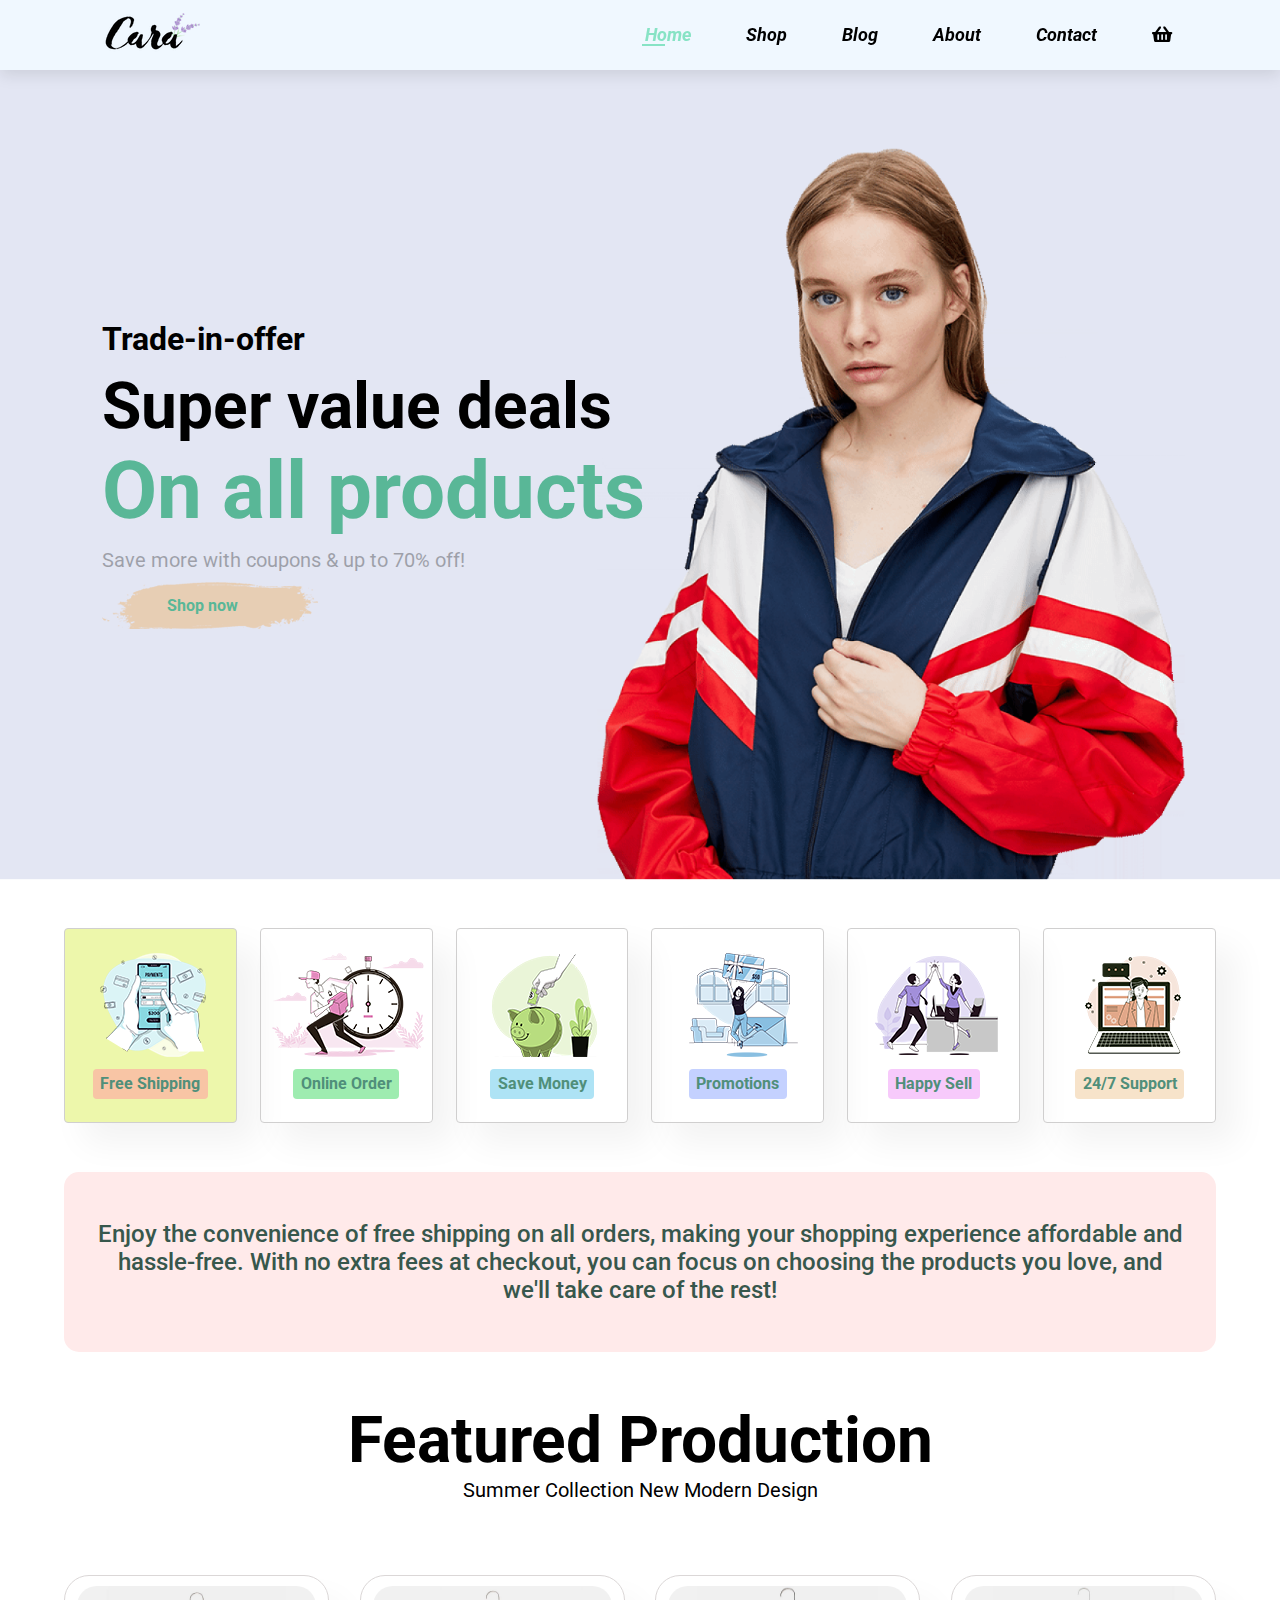
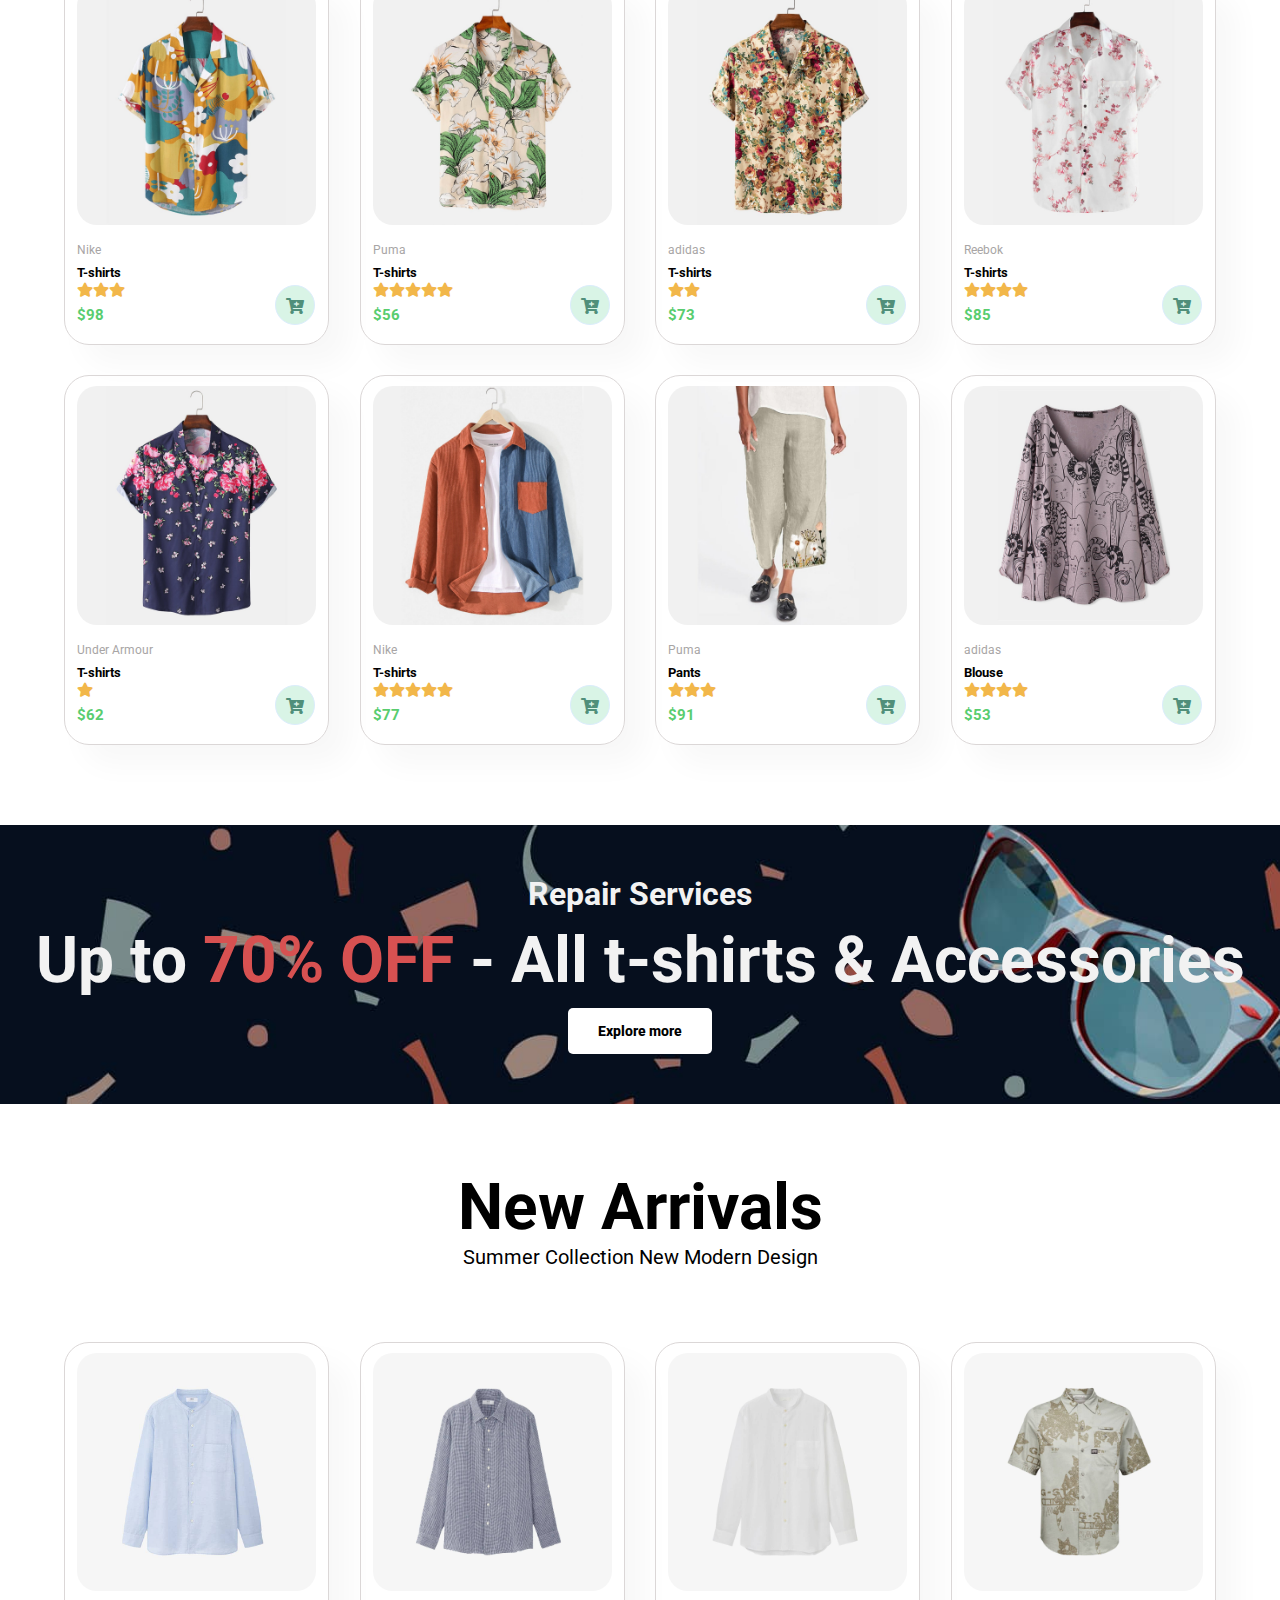
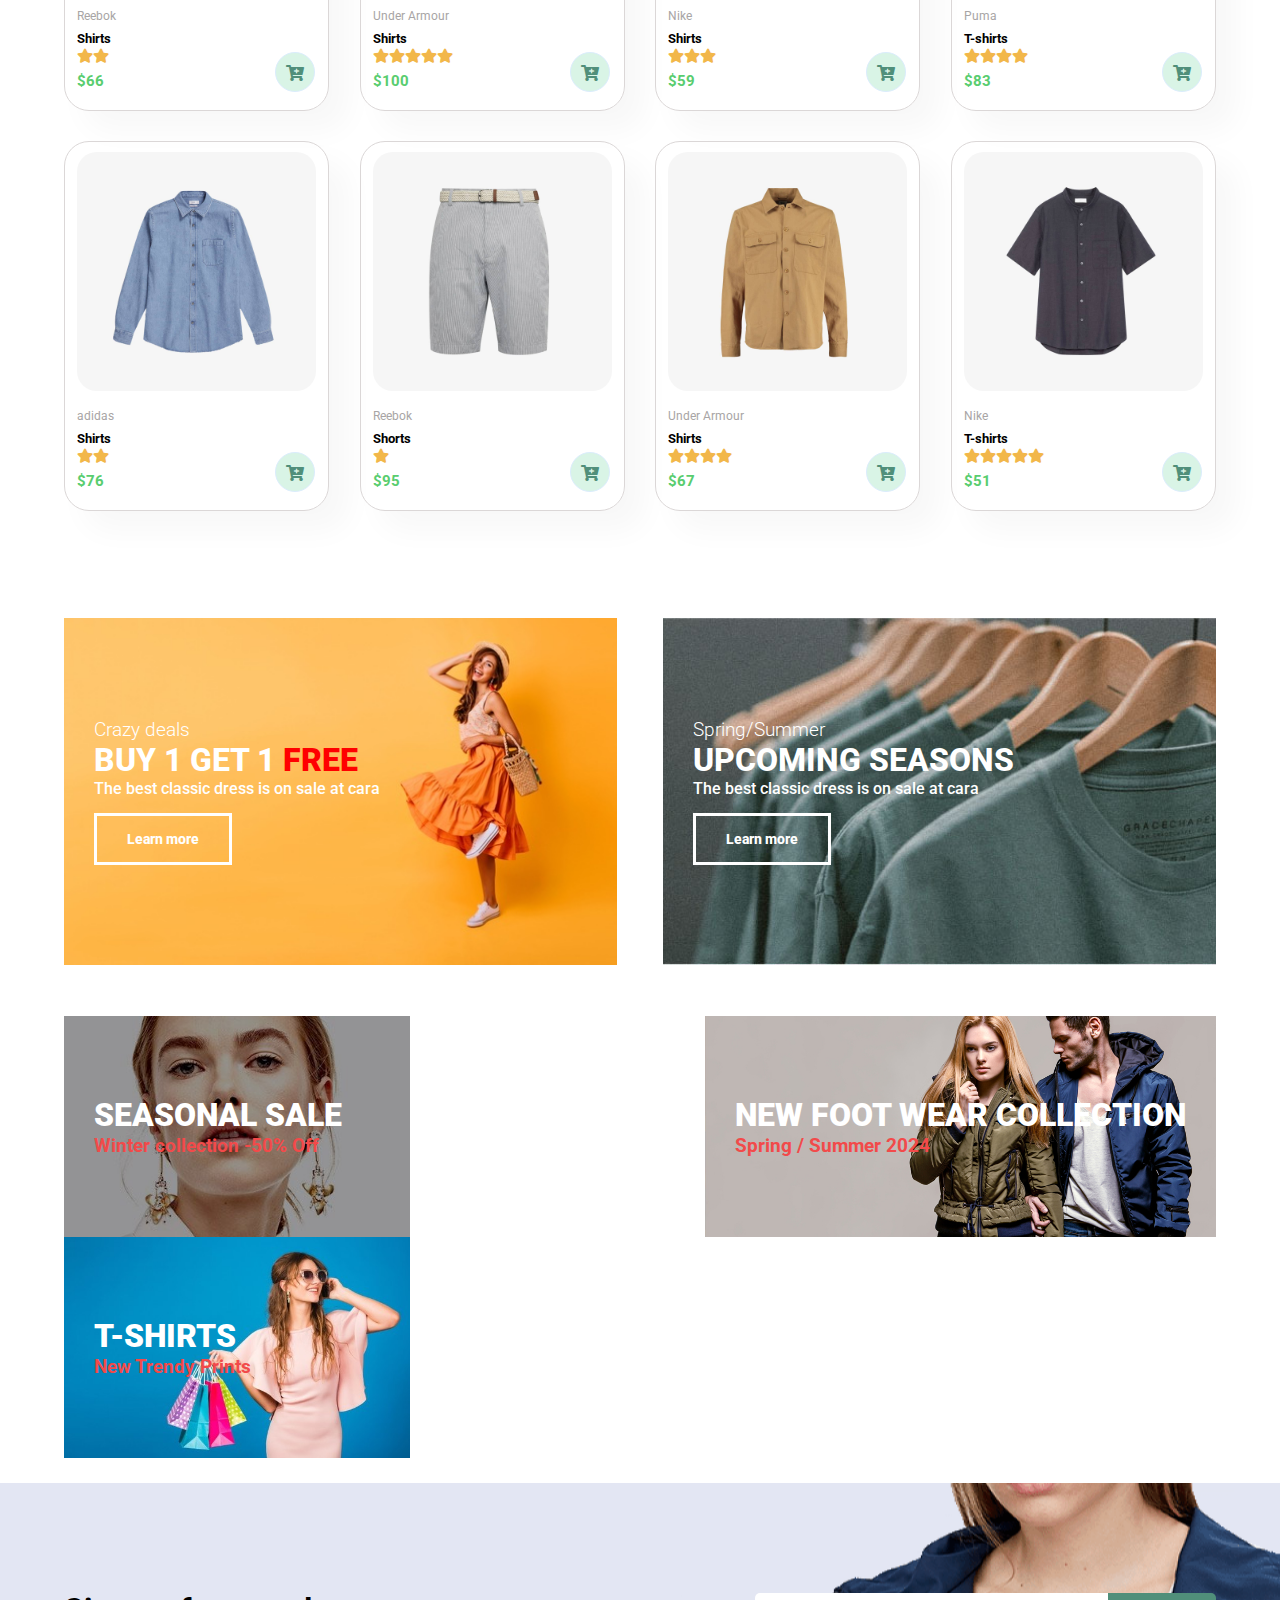
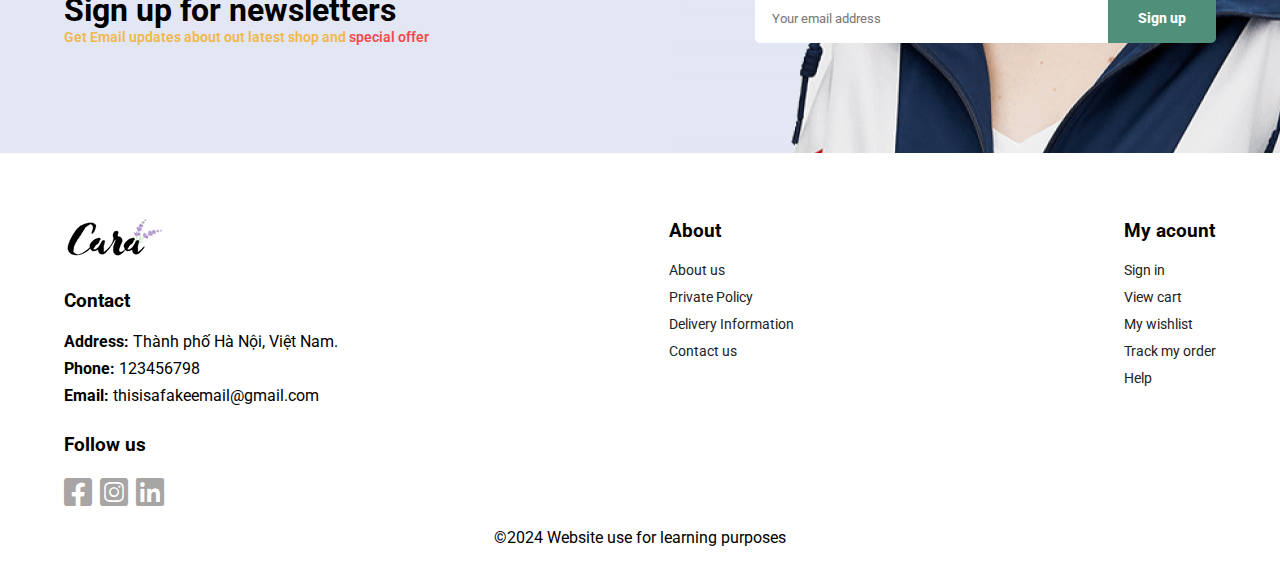
<file: index.html>
<!DOCTYPE html>
<html lang="en">
<head>
    <meta charset="UTF-8">
    <meta name="viewport" content="width=device-width, initial-scale=1.0">
    <title>Document</title>
    <link rel="stylesheet" href="https://cdnjs.cloudflare.com/ajax/libs/font-awesome/5.13.1/css/all.min.css">
    
    <script src="https://ajax.googleapis.com/ajax/libs/jquery/3.7.1/jquery.min.js"></script>
    <script src="./script/script.js"></script>
    <link rel="stylesheet" href="./css/style.css">
</head>
<body>
    <section id="header">
        <a href="#"><img src="./img/logo.png" class="logo" alt="Logo image"></a>
        <div id="navbar">
            <li><a class="active" href="index.html">Home</a></li>
            <li><a href="shop.html">Shop</a></li>
            <li><a href="blog.html">Blog</a></li>
            <li><a href="about.html">About</a></li>
            <li><a href="contact.html">Contact</a></li>
            <li><a href="cart.html"><i class="fa fa-shopping-basket" aria-hidden="true"></i></a></li>
        </div>
    </section>

    <section id="banner-text">
        <h4>Trade-in-offer</h4>
        <h2>Super value deals</h2>
        <h1>On all products</h1>
        <p>Save more with coupons & up to 70% off!</p>
        <button>Shop now</button>
    </section>

    <section id="feature" class="se-p1">
    </section>

    <section id="se-product-1" class="se-p1 se-product">
        <h2>Featured Production</h2>
        <p>Summer Collection New Modern Design</p>
        <div class="pro-container">
        </div>
    </section>

<!--     <div class="blank-space"></div>

    <div class="product-pre">
        <img src="./img/products/f1.jpg" alt="">
        <div class="pre-des">
                <h4>T-shirts</h4>
                <span>Reebok</span>
                <div class="star">
                    <i class="fas fa-star"></i>
                    <i class="fas fa-star"></i>
                    <i class="fas fa-star"></i>
                    <i class="fas fa-star"></i>
                </div>
            <h5>$85</h5>
            <p>Nike delivers a perfect blend of style and affordability with this highly-rated T-shirt. Lightweight and comfortable, it's ideal for all-day wear. Its budget-friendly price and quality make it a popular choice.</p>
        </div>
        <button class="normal des-cart"><i class='fa fa-cart-plus cart' aria-hidden='true'></i></button>
        <button class="exit">X</button>
    </div> -->

    <section id="mid-banner">
        <h4>Repair Services</h4>
        <h2>Up to <span>70% Off</span> - All t-shirts & Accessories</h2>
        <button class="normal">Explore more</button>
    </section>

    <section id="se-product-2" class="se-p1 se-product">
        <h2>New Arrivals</h2>
        <p>Summer Collection New Modern Design</p>
        <div class="pro-container">
        </div>
    </section>

    <section id="sm-banner" class="se-p1">
        <div class="banner-box sb1">
            <h4>Crazy deals</h4>
            <h2>Buy 1 get 1 <span>free</span></h2>
            <span>The best classic dress is on sale at cara</span>
            <button class="normal tp">Learn more</button>
        </div>
        <div class="banner-box sb2">
            <h4>Spring/Summer</h4>
            <h2>Upcoming Seasons</h2>
            <span>The best classic dress is on sale at cara</span>
            <button class="normal tp">Learn more</button>
        </div>
    </section>

    <section id="txt-banner" class="se-p1">
        <div class="banner-box tb1">
            <h2>Seasonal SALE</h2>
            <h3>Winter collection -50% Off</h3>
        </div>
        <div class="banner-box tb2">
            <h2>New foot wear collection</h2>
            <h3>Spring / Summer 2024</h3>
        </div>
        <div class="banner-box tb3">
            <h2>T-Shirts</h2>
            <h3>New Trendy Prints</h3>
        </div>
    </section>

    <section id="newsletter" class="se-p1">
        <div class="new-text">
            <h4>Sign up for newsletters</h4>
            <p>Get Email updates  about out latest shop and <span>special offer</span></p>
        </div>
        <form>
            <input type="text" placeholder="Your email address">
            <button class="normal">Sign up</button>
        </form>
    </section>

    <footer class="se-p1">
        <div class="f-item">
            <div class="column">
                <img class="logo" src="./img/logo.png" alt="">
                <h4>Contact</h4>
                <p><strong>Address:</strong> Thành phố Hà Nội, Việt Nam.</p>
                <p><strong>Phone:</strong> 123456798</p>
                <p><strong>Email:</strong> thisisafakeemail@gmail.com</p>
                <div class="follow">
                    <h4>Follow us</h4>
                    <div class="icon">
                        <i class="fab fa-facebook-square"></i>
                        <i class="fab fa-instagram-square"></i>
                        <i class="fab fa-linkedin"></i>
                    </div>
                </div>
                
                
            </div>
            <div class="column">
                <h4>About</h4>
                <a href="">About us</a>
                <a href="">Private Policy</a>
                <a href="">Delivery Information</a>
                <a href="">Contact us</a>
            </div>
            <div class="column">
                <h4>My acount</h4>
                <a href="">Sign in</a>
                <a href="">View cart</a>
                <a href="">My wishlist</a>
                <a href="">Track my order</a>
                <a href="">Help</a>
            </div>
        </div>
        
        <div class="copyright">
            <p>©2024 Website use for learning purposes</p>
        </div>
    </footer>
    
    
</body>
</html>
</file>
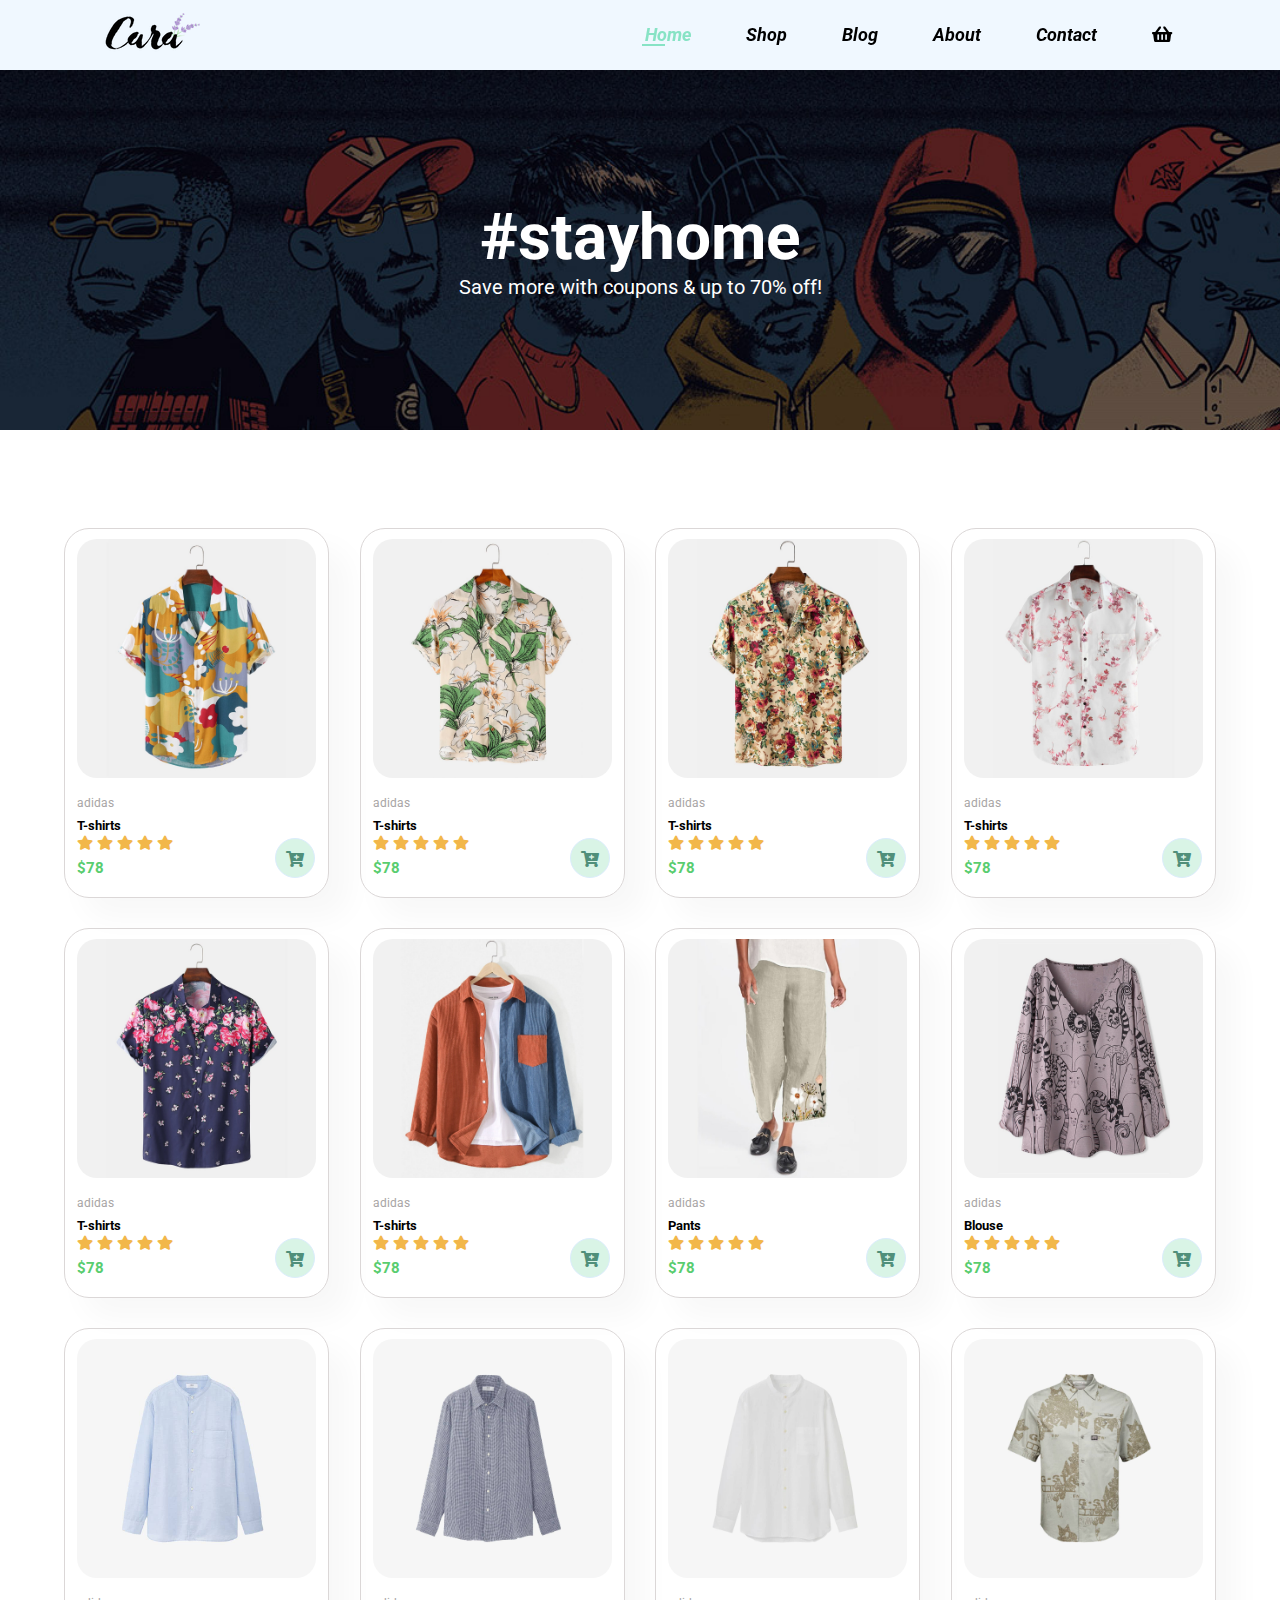
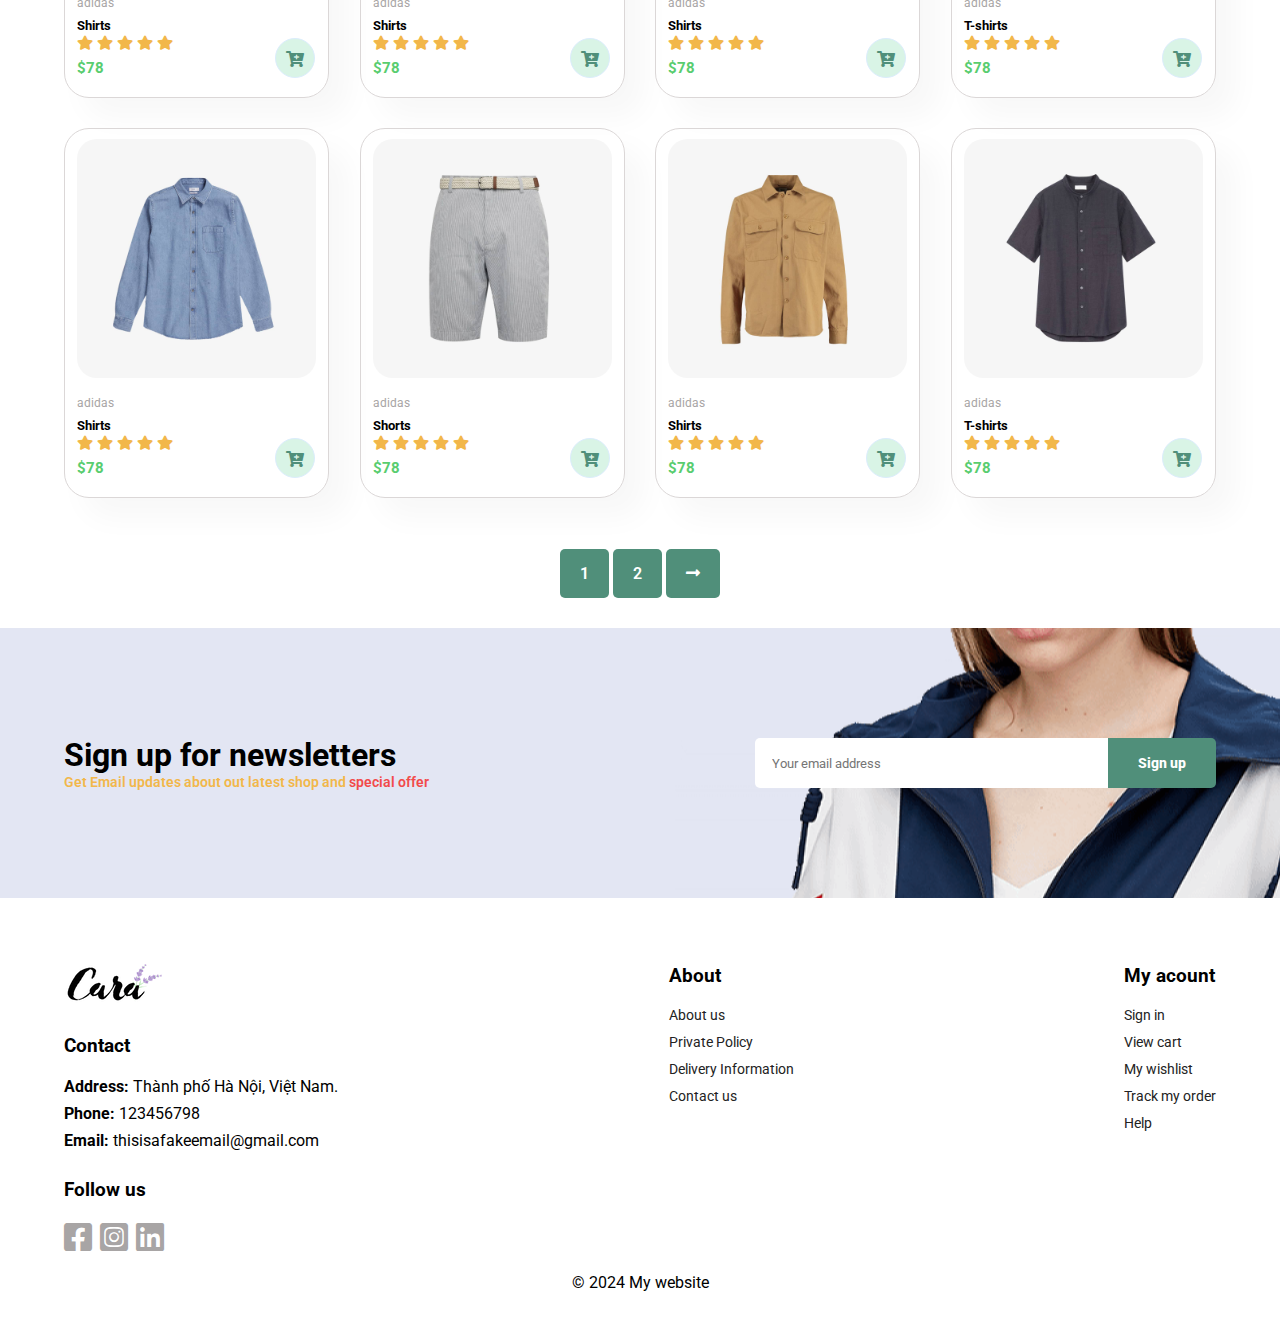
<file: shop.html>
<!DOCTYPE html>
<html lang="en">
<head>
    <meta charset="UTF-8">
    <meta name="viewport" content="width=device-width, initial-scale=1.0">
    <title>Document</title>
    <link rel="stylesheet" href="https://cdnjs.cloudflare.com/ajax/libs/font-awesome/5.13.1/css/all.min.css">
    <link rel="stylesheet" href="./css/style.css">
</head>
<body>
    <section id="header">
        <a href="#"><img src="./img/logo.png" class="logo" alt="Logo image"></a>
        <div id="navbar">
            <li><a class="active" href="index.html">Home</a></li>
            <li><a href="shop.html">Shop</a></li>
            <li><a href="blog.html">Blog</a></li>
            <li><a href="about.html">About</a></li>
            <li><a href="contact.html">Contact</a></li>
            <li><a href="cart.html"><i class="fa fa-shopping-basket" aria-hidden="true"></i></a></li>
        </div>
    </section>

    <section id="shop-banner-text">
        <h2>#stayhome</h2>
        <p>Save more with coupons & up to 70% off!</p>
    </section>

    <section id="se-product-1" class="se-p1 se-product">
        <div class="pro-container">
            <div class="product">
                <img src="./img/products/f1.jpg" alt="">
                <div class="des">
                    <span>adidas</span>
                    <h5>T-shirts</h5>
                    <div class="star">
                        <i class="fas fa-star"></i>
                        <i class="fas fa-star"></i>
                        <i class="fas fa-star"></i>
                        <i class="fas fa-star"></i>
                        <i class="fas fa-star"></i>
                    </div>
                    <h4>$78</h4>
                </div>
                <a href="#"><i class="fa fa-cart-plus cart" aria-hidden="true"></i></a>
            </div>
            <div class="product">
                <img src="./img/products/f2.jpg" alt="">
                <div class="des">
                    <span>adidas</span>
                    <h5>T-shirts</h5>
                    <div class="star">
                        <i class="fas fa-star"></i>
                        <i class="fas fa-star"></i>
                        <i class="fas fa-star"></i>
                        <i class="fas fa-star"></i>
                        <i class="fas fa-star"></i>
                    </div>
                    <h4>$78</h4>
                </div>
                <a href="#"><i class="fa fa-cart-plus cart" aria-hidden="true"></i></a>
            </div>
            <div class="product">
                <img src="./img/products/f3.jpg" alt="">
                <div class="des">
                    <span>adidas</span>
                    <h5>T-shirts</h5>
                    <div class="star">
                        <i class="fas fa-star"></i>
                        <i class="fas fa-star"></i>
                        <i class="fas fa-star"></i>
                        <i class="fas fa-star"></i>
                        <i class="fas fa-star"></i>
                    </div>
                    <h4>$78</h4>
                </div>
                <a href="#"><i class="fa fa-cart-plus cart" aria-hidden="true"></i></a>
            </div>
            <div class="product">
                <img src="./img/products/f4.jpg" alt="">
                <div class="des">
                    <span>adidas</span>
                    <h5>T-shirts</h5>
                    <div class="star">
                        <i class="fas fa-star"></i>
                        <i class="fas fa-star"></i>
                        <i class="fas fa-star"></i>
                        <i class="fas fa-star"></i>
                        <i class="fas fa-star"></i>
                    </div>
                    <h4>$78</h4>
                </div>
                <a href="#"><i class="fa fa-cart-plus cart" aria-hidden="true"></i></a>
            </div>
            <div class="product">
                <img src="./img/products/f5.jpg" alt="">
                <div class="des">
                    <span>adidas</span>
                    <h5>T-shirts</h5>
                    <div class="star">
                        <i class="fas fa-star"></i>
                        <i class="fas fa-star"></i>
                        <i class="fas fa-star"></i>
                        <i class="fas fa-star"></i>
                        <i class="fas fa-star"></i>
                    </div>
                    <h4>$78</h4>
                </div>
                <a href="#"><i class="fa fa-cart-plus cart" aria-hidden="true"></i></a>
            </div>
            <div class="product">
                <img src="./img/products/f6.jpg" alt="">
                <div class="des">
                    <span>adidas</span>
                    <h5>T-shirts</h5>
                    <div class="star">
                        <i class="fas fa-star"></i>
                        <i class="fas fa-star"></i>
                        <i class="fas fa-star"></i>
                        <i class="fas fa-star"></i>
                        <i class="fas fa-star"></i>
                    </div>
                    <h4>$78</h4>
                </div>
                <a href="#"><i class="fa fa-cart-plus cart" aria-hidden="true"></i></a>
            </div>
            <div class="product">
                <img src="./img/products/f7.jpg" alt="">
                <div class="des">
                    <span>adidas</span>
                    <h5>Pants</h5>
                    <div class="star">
                        <i class="fas fa-star"></i>
                        <i class="fas fa-star"></i>
                        <i class="fas fa-star"></i>
                        <i class="fas fa-star"></i>
                        <i class="fas fa-star"></i>
                    </div>
                    <h4>$78</h4>
                </div>
                <a href="#"><i class="fa fa-cart-plus cart" aria-hidden="true"></i></a>
            </div>
            <div class="product">
                <img src="./img/products/f8.jpg" alt="">
                <div class="des">
                    <span>adidas</span>
                    <h5>Blouse</h5>
                    <div class="star">
                        <i class="fas fa-star"></i>
                        <i class="fas fa-star"></i>
                        <i class="fas fa-star"></i>
                        <i class="fas fa-star"></i>
                        <i class="fas fa-star"></i>
                    </div>
                    <h4>$78</h4>
                </div>
                <a href="#"><i class="fa fa-cart-plus cart" aria-hidden="true"></i></a>
            </div>
            <div class="product">
                <img src="./img/products/n1.jpg" alt="">
                <div class="des">
                    <span>adidas</span>
                    <h5>Shirts</h5>
                    <div class="star">
                        <i class="fas fa-star"></i>
                        <i class="fas fa-star"></i>
                        <i class="fas fa-star"></i>
                        <i class="fas fa-star"></i>
                        <i class="fas fa-star"></i>
                    </div>
                    <h4>$78</h4>
                </div>
                <a href="#"><i class="fa fa-cart-plus cart" aria-hidden="true"></i></a>
            </div>
            <div class="product">
                <img src="./img/products/n2.jpg" alt="">
                <div class="des">
                    <span>adidas</span>
                    <h5>Shirts</h5>
                    <div class="star">
                        <i class="fas fa-star"></i>
                        <i class="fas fa-star"></i>
                        <i class="fas fa-star"></i>
                        <i class="fas fa-star"></i>
                        <i class="fas fa-star"></i>
                    </div>
                    <h4>$78</h4>
                </div>
                <a href="#"><i class="fa fa-cart-plus cart" aria-hidden="true"></i></a>
            </div>
            <div class="product">
                <img src="./img/products/n3.jpg" alt="">
                <div class="des">
                    <span>adidas</span>
                    <h5>Shirts</h5>
                    <div class="star">
                        <i class="fas fa-star"></i>
                        <i class="fas fa-star"></i>
                        <i class="fas fa-star"></i>
                        <i class="fas fa-star"></i>
                        <i class="fas fa-star"></i>
                    </div>
                    <h4>$78</h4>
                </div>
                <a href="#"><i class="fa fa-cart-plus cart" aria-hidden="true"></i></a>
            </div>
            <div class="product">
                <img src="./img/products/n4.jpg" alt="">
                <div class="des">
                    <span>adidas</span>
                    <h5>T-shirts</h5>
                    <div class="star">
                        <i class="fas fa-star"></i>
                        <i class="fas fa-star"></i>
                        <i class="fas fa-star"></i>
                        <i class="fas fa-star"></i>
                        <i class="fas fa-star"></i>
                    </div>
                    <h4>$78</h4>
                </div>
                <a href="#"><i class="fa fa-cart-plus cart" aria-hidden="true"></i></a>
            </div>
            <div class="product">
                <img src="./img/products/n5.jpg" alt="">
                <div class="des">
                    <span>adidas</span>
                    <h5>Shirts</h5>
                    <div class="star">
                        <i class="fas fa-star"></i>
                        <i class="fas fa-star"></i>
                        <i class="fas fa-star"></i>
                        <i class="fas fa-star"></i>
                        <i class="fas fa-star"></i>
                    </div>
                    <h4>$78</h4>
                </div>
                <a href="#"><i class="fa fa-cart-plus cart" aria-hidden="true"></i></a>
            </div>
            <div class="product">
                <img src="./img/products/n6.jpg" alt="">
                <div class="des">
                    <span>adidas</span>
                    <h5>Shorts</h5>
                    <div class="star">
                        <i class="fas fa-star"></i>
                        <i class="fas fa-star"></i>
                        <i class="fas fa-star"></i>
                        <i class="fas fa-star"></i>
                        <i class="fas fa-star"></i>
                    </div>
                    <h4>$78</h4>
                </div>
                <a href="#"><i class="fa fa-cart-plus cart" aria-hidden="true"></i></a>
            </div>
            <div class="product">
                <img src="./img/products/n7.jpg" alt="">
                <div class="des">
                    <span>adidas</span>
                    <h5>Shirts</h5>
                    <div class="star">
                        <i class="fas fa-star"></i>
                        <i class="fas fa-star"></i>
                        <i class="fas fa-star"></i>
                        <i class="fas fa-star"></i>
                        <i class="fas fa-star"></i>
                    </div>
                    <h4>$78</h4>
                </div>
                <a href="#"><i class="fa fa-cart-plus cart" aria-hidden="true"></i></a>
            </div>
            <div class="product">
                <img src="./img/products/n8.jpg" alt="">
                <div class="des">
                    <span>adidas</span>
                    <h5>T-shirts</h5>
                    <div class="star">
                        <i class="fas fa-star"></i>
                        <i class="fas fa-star"></i>
                        <i class="fas fa-star"></i>
                        <i class="fas fa-star"></i>
                        <i class="fas fa-star"></i>
                    </div>
                    <h4>$78</h4>
                </div>
                <a href="#"><i class="fa fa-cart-plus cart" aria-hidden="true"></i></a>
            </div>
        </div>
    </section>

    <section id="pagination" class="se-p1">
        <a href="">1</a>
        <a href="">2</a>
        <a href=""><i class="fas fa-long-arrow-alt-right"></i></a>
    </section>

    <section id="newsletter" class="se-p1">
        <div class="new-text">
            <h4>Sign up for newsletters</h4>
            <p>Get Email updates  about out latest shop and <span>special offer</span></p>
        </div>
        <form>
            <input type="text" placeholder="Your email address">
            <button class="normal">Sign up</button>
        </form>
    </section>

    <footer class="se-p1">
        <div class="f-item">
            <div class="column">
                <img class="logo" src="./img/logo.png" alt="">
                <h4>Contact</h4>
                <p><strong>Address:</strong> Thành phố Hà Nội, Việt Nam.</p>
                <p><strong>Phone:</strong> 123456798</p>
                <p><strong>Email:</strong> thisisafakeemail@gmail.com</p>
                <div class="follow">
                    <h4>Follow us</h4>
                    <div class="icon">
                        <i class="fab fa-facebook-square"></i>
                        <i class="fab fa-instagram-square"></i>
                        <i class="fab fa-linkedin"></i>
                    </div>
                </div>
                
                
            </div>
            <div class="column">
                <h4>About</h4>
                <a href="">About us</a>
                <a href="">Private Policy</a>
                <a href="">Delivery Information</a>
                <a href="">Contact us</a>
            </div>
            <div class="column">
                <h4>My acount</h4>
                <a href="">Sign in</a>
                <a href="">View cart</a>
                <a href="">My wishlist</a>
                <a href="">Track my order</a>
                <a href="">Help</a>
            </div>
        </div>
        
        <div class="copyright">
            <p>© 2024 My website </p>
        </div>
    </footer>
    
    <script src="./script/script.js"></script>
</body>
</html>
</file>
<file: css/style.css>
@import url('https://fonts.googleapis.com/css2?family=Roboto&display=swap');

* {
    margin: 0;
    padding: 0;
    box-sizing: border-box;
    font-family: "Roboto", serif;
}


/* Global */
h1 {
    font-size: 5rem;
}

h2 {
    font-size: 4rem;
}

h3 {
    font-size: 3rem;
}

h4 {
    font-size: 2rem;
}

h6 {
    font-size: 1rem;
}

p {
    font-size: 1.25rem;
}

.se-p1 {
    padding: 2% 5%;
}


.stop-scroll {
    overflow: hidden;
}

button.normal {
    font-size: 0.85rem;
    font-weight: 800;
    padding: 15px 30px;

    color: #000;
    background-color: #fff;
    border-radius: 5px;
    border: none;
    outline: none;

    cursor: pointer;
    transition: 0.2s;
}

button.tp {
    color: #fff;
    background-color: transparent;
    border: 3px solid #fff;
    border-radius: 0;
}

/* Header */
#header {
    display: flex;
    align-items: center;
    justify-content: space-between;
    padding: 1% 8%;
    background-color: #f0f8ff;
    box-shadow: 0 5px 15px rgba(0, 0, 0, 0.1);

    position: sticky;
    z-index: 99;
    top: 0;
    left: 0;
}

#navbar {
    width: 50%;
    display: flex;
    align-items: center;
    justify-content:space-between;
}

#navbar li {
    list-style: none;
    padding: 0 1%;

    position: relative;
}

#navbar a {
    text-decoration: none;
    color: black;
    font-size: 1.125rem;
    font-weight: bold;
    font-style: italic;

    transition: 0.1s ease;
}

#navbar a:hover,
#navbar a.active {
    color: #87e3c5;
}

#navbar a.active::after, 
#navbar a:hover::after{
    content: "";
    width: 40%;
    height: 2px;
    background-color: #87e3c5;
    position: absolute;
    bottom: -4%;
    left: 2px;
}


/* Banner */
#banner-text {
    background-image: url("../img/hero4.png");
    height: 90vh;
    background-size: cover;
    background-position: top 25% right 0;
    padding: 0 8%;

    display: flex;
    flex-direction: column;
    align-items: flex-start;
    justify-content: center;
}

#banner-text h4 {
    padding-bottom: 1%;
}

#banner-text h1 {
    color: #59b797;
}

#banner-text p {
    opacity: 0.3;
    padding: 10px 0;
}

#banner-text button{
    background-image: url("../img/button.png");
    background-color: transparent;
    background-repeat: no-repeat;
    color: #59b797;

    border: none;
    padding: 14px 80px 14px 65px;
    cursor: pointer;

    font-weight: 700;
    font-size: 1rem;
}

/* Feature */
#feature {
    display: flex;
    align-items: center;
    justify-content: space-between;
    flex-wrap: wrap;
}

.fe-box {
    width: 15%;
    text-align: center;
    padding: 2% 1%;

    box-shadow: 20px 20px 34px rgba(0, 0, 0, 0.05);
    border: 1px solid #d0cfcf;
    border-radius: 4px;
    margin: 2% 0;
}

.fe-box:hover {
    box-shadow: 10px 10px 54px rgba(0, 0, 0, 0.15); 
}

.fe-box img{
    margin-bottom: 5%;
}

.fe-box h6 {
    padding: 5%;
    line-height: 1;
    display: inline-block;

    border-radius: 4px;
    color: #508f7a;
}

.fe-de {
    padding-top: 0;
}

.fe-de p {
    display: flex;
    align-items: center;
    justify-content: center;
    text-align: center;

    height: 20vh;
    padding: 20px 30px;

    background-color: #ffeaea;
    color: #37574c;
    border-radius: 15px;
    font-size: 1.5rem;
    font-weight: 500;
}

.fe-box:nth-child(1) h6 {
    background-color: hsl(23, 86%, 81%);
} 

.fe-box:nth-child(2) h6 {
    background-color: #9eecb0;
} 

.fe-box:nth-child(3) h6 {
    background-color: #aee3f5;
} 

.fe-box:nth-child(4) h6 {
    background-color: #c4d1ff;
} 

.fe-box:nth-child(5) h6 {
    background-color: #f7cafb;
} 

.fe-box:nth-child(6) h6 {
    background-color: #f7e3ca;
}

.fe-active {
    background-color: #edf7ab;
}


/* Products */
.se-product {
    text-align: center;
}

.pro-container {
    padding-top: 5%;

    display: flex;
    flex-wrap: wrap;

    align-items: center;
    justify-content: space-between;
}

.product {
    position: relative;

    width: 23%;
    padding: 10px 12px;
    border: 1px solid #dbd7d7;
    border-radius: 25px;

    cursor: pointer;
    box-shadow: 20px 20px 30px rgba(0, 0, 0, 0.03);

    margin: 15px 0;
    transition: 0.2s ease;
}

.product:hover {
    box-shadow: 20px 20px 30px rgba(0, 0, 0, 0.3);
}

.product img{
    width: 100%;
    border-radius: 20px;
}

.des {
    text-align: start;
    padding: 10px 0;
}

.des span{
    color: #a8a5a5;
    font-size: 0.75rem;
}

.des h5{
    padding-top: 7px;
    font-size: 0.9;
}

.des i{
    font-size: 0.9rem;
    color: #f2b74a;
}

.des h4 {
    padding-top: 7px;
    font-size: 0.95rem;
    color: #59cd6f;
}

.product .cart {
    position: absolute;
    bottom: 5%;
    right: 5%;

    width: 40px;
    height: 40px;
    line-height: 40px;

    border: 1px solid #dbedfc;
    border-radius: 50px;
    background-color: #d9f4e6;
    color: #508f7a;
}


/* Product preview*/
.blank-space {
    height: 100%;
    width: 100vw;

    position: fixed;
    bottom: 0;
    right: 0;
    background-color: #0000008e;

    z-index: 50;
}

.product-pre {
    display: flex;
    align-items: center;

    position: fixed;
    bottom: 50%;
    right: 50%;
    padding: 30px;
    transform: translate(50%, 50%);

    border: 5px double #508f7a;
    border-radius: 15px;
    background-color: #fff;
    color: #222;

    height: 50vh;
    width: 75vw;
    z-index: 51;
}

.product-pre img {
    max-height: 75%;
    border-radius: 25px;
}


.product-pre .des-cart {
    text-align: center;
    font-size: 1rem;
    width: 150px;
    background-color: #f7e3ca;

    position: absolute;
    bottom: 5%;
    right: 3%;
}

.product-pre .des-cart:hover, .product-pre .exit:hover {
    background-color: #f24a4a;
    color: #fff;
}

.product-pre .exit {
    position: absolute;
    top: 20px;
    right: 20px;

    height: 40px;
    width: 40px;
    border-radius: 5px;

    border: 1px solid #dbd7d7;
    background-color: #fff;
    transition: .2s;
}

.pre-des {
    display: flex;
    flex-direction: column;
    justify-content: space-around;

    width: 75%;
    height: 75%;
    margin-left: 30px;
}

.pre-des span{
    font-weight: 100;
    font-size: 1.8rem;
    
    color: #222;
    opacity: 50%;
}

.pre-des .star {
    color: #f2b74a;
}

.pre-des h4 {
    color: #fa6e6e;
}

.pre-des h5 {
    font-size: 1.2rem;
    color: #59cd6f;
}

.pre-des p {
    font-size: 1.5rem;
}

/* middle banner */
#mid-banner {
    padding: 50px 0;
    margin: 40px 0;
    display: flex;
    flex-direction: column;

    justify-content: center;
    text-align: center;
    align-items: center;
    color: #f2f2f2;

    background-image: url('../img/banner/b2.jpg');
    background-size: cover;
    background-position: center;
}

#mid-banner h2{
    padding: 10px 0;
    font-size: 1.5 rem;
}

#mid-banner h2 span{
    color: rgb(215, 81, 81);
    text-transform: uppercase;
}

#mid-banner button:hover {
    background-color: #59b797;
    color: #fff;
}

/* Small banner */
#sm-banner {
    display: flex;

    align-items: center;
    justify-content: space-between;
    flex-wrap: wrap
}

.sb1 {
    background-image: url('../img/banner/b17.jpg');
}

.sb2 {
    background-image: url('../img/banner/b10.jpg');
}

.banner-box {
    padding: 100px 30px 100px 30px;
    margin: 40px 0 0 0;
    min-width: 48%;

    display: flex;
    flex-direction: column;

    justify-content: center;
    align-items: flex-start;
    color: #fff;
 
    background-size: cover;
    background-position: center;
}

.banner-box h4{
    font-weight: 300;
    font-size: 1.2rem;
}

.banner-box h2 {
    font-weight: 800;
    font-size: 2rem;
    text-transform: uppercase;
}

.banner-box h2 span {
    font-size: inherit;
    font-weight: 1000;
    color: red;
}

.banner-box span {
    font-weight: 500;
    font-size: 1rem;
    padding-bottom: 15px;
}

.banner-box:hover button{
    background-color: #59b797;
    border: 3px solid #59b797;
}

/* Text banner */
#txt-banner {
    display: flex;
    justify-content: space-between;
    flex-wrap: wrap;
}

#txt-banner .banner-box{
    min-width: 30%;
    padding-top: 80px;
    padding-bottom: 80px;

    margin: 0px;
}

.tb1 {
    background-image: url('../img/banner/b7.jpg');
}

.tb2 {
    background-image: url('../img/banner/b4.jpg');
}
.tb3 {
    background-image: url('../img/banner/b18.jpg');
}

#txt-banner h2 {
    font-weight: 900;
    font-size: 2rem;
}

#txt-banner h3 {
    color: #f24a4a;
    font-size: 1.2rem;
}

/* Newsletters */
#newsletter {
    display: flex;
    justify-content: space-between;
    align-items: center;
    flex-wrap: wrap;

    background-image: url('../img/hero4.png');
    background-repeat: no-repeat;
    background-position: center;

    margin-bottom: 40px;
    height: 30vh;
}

#newsletters h4 {
    font-size: 1.5rem;
    font-weight: 700;
}

#newsletter p {
    font-size: .9rem;
    font-weight: 600;
    color: #f2b74a;
}

#newsletter p span {
    color: #f24a4a;
}

#newsletter form {
    display: flex;
    width: 40%;
}

#newsletter input {
    width: 100%;
    height: 3.125rem;
    padding: 0 1.25em;

    font-size: 0.8rem;
    border: 1px solid transparent;
    border-radius: 5px 0 0 5px;
    outline: none;
}

#newsletter button {
    background-color: #508f7a;
    color: #fff;
    white-space: nowrap;
    border-radius: 0 5px 5px 0;
}


/* Footer */
footer {
    display: flex;
    flex-direction: column;
}

.f-item {
    display: flex;
    align-items: flex-start;
    justify-content: space-between;
}

.column {
    display: flex;
    flex-direction: column;
    align-items: flex-start;
    margin-bottom: 20px;
}

footer .logo {
    margin-bottom: 30px;
}

footer h4 {
    font-size: 1.2rem;
    padding-bottom: 20px;
}

footer p{
    font-size: 1rem;
    margin-bottom: 8px;
    
}

footer a {
    font-size: 0.9rem;
    margin-bottom: 10px;
    text-decoration: none;
    color: #222;
    transition: .2s ease;
}

.follow {
    margin-top: 20px;
}

.icon i {
    cursor: pointer;
    color: #a8a5a5;
    padding-right: 4px;
    font-size: 2rem;
}

footer a:hover, .icon i:hover {
    color: #f7e3ca;
}

.copyright {
    width: 100%;
    text-align: center;
}


/* Shop page */
#shop-banner-text {
    background-image: url('../img/banner/b1.jpg');
    width: 100%;
    height: 40vh;
    background-size: cover;

    display: flex;
    flex-direction: column;
    justify-content: center;
    text-align: center;

    padding: 14px;
    color: #fff;
}

#pagination {
    text-align: center;
    margin-bottom: 20px;
}

#pagination a {
    text-decoration: none;
    background-color: #508f7a;
    padding: 15px 20px;
    border-radius: 5px;

    color: #fff;
    font-weight: 600;
}

#pagination a i {
    font-weight: 600;
    font-size: 1rem;
}
</file>
